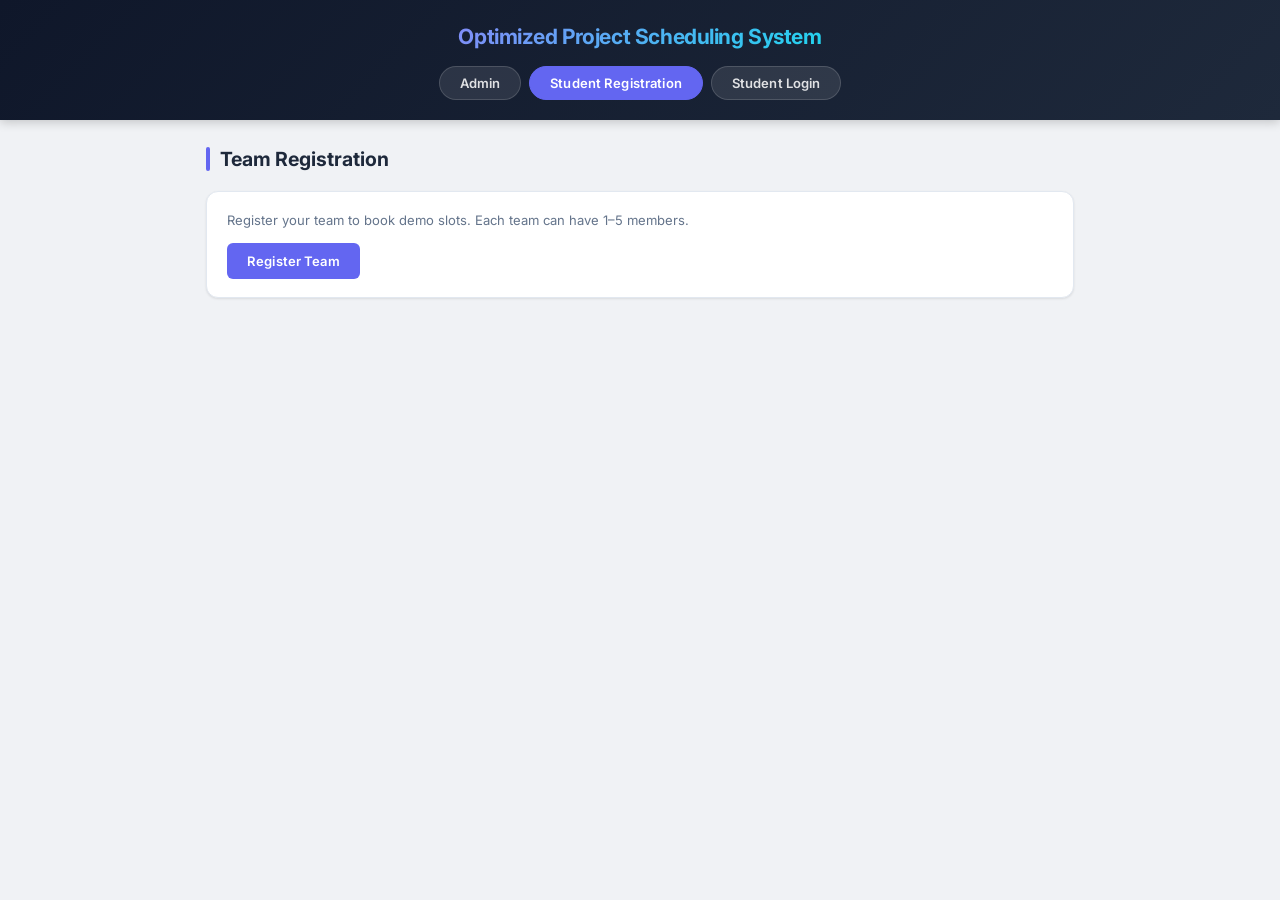
<file: scheduling-backend/src/main/resources/static/index.html>
<!DOCTYPE html>
<html lang="en">
<head>
  <meta charset="UTF-8">
  <meta name="viewport" content="width=device-width, initial-scale=1.0">
  <meta name="description" content="Optimized Project Scheduling System — Book and manage demo slots for project presentations.">
  <title>Optimized Project Scheduling System</title>
  <link rel="icon" href="data:image/svg+xml,<svg xmlns='http://www.w3.org/2000/svg' viewBox='0 0 100 100'><text y='.9em' font-size='85'>📅</text></svg>">
  <link rel="preconnect" href="https://fonts.googleapis.com">
  <link rel="preconnect" href="https://fonts.gstatic.com" crossorigin>
  <link href="https://fonts.googleapis.com/css2?family=Inter:wght@400;500;600;700&display=swap" rel="stylesheet">
  <link rel="stylesheet" href="index.css">
</head>
<body>

  <!-- Loading Overlay -->
  <div id="loadingOverlay" class="loading-overlay">
    <div class="spinner"></div>
    <div class="loading-text">Processing...</div>
  </div>

  <!-- Toast Notification -->
  <div id="toast" class="toast"></div>

  <!-- Admin Login Modal -->
  <div id="adminLoginModal" class="modal-overlay">
    <div class="modal">
      <h3>🔐 Admin Login</h3>
      <form onsubmit="handleAdminLogin(event)">
        <label>Username:</label>
        <input type="text" id="adminUsername" required autocomplete="username" placeholder="Enter username">
        <div id="adminUsernameErr" class="error-text"></div>
        <label>Password:</label>
        <input type="password" id="adminPassword" required autocomplete="current-password" placeholder="Enter password">
        <div id="adminPasswordErr" class="error-text"></div>
        <div class="modal-actions">
          <button type="button" class="btn-secondary" onclick="closeAdminLogin()">Cancel</button>
          <button type="submit" class="btn-primary" style="margin-top:0">Login</button>
        </div>
      </form>
    </div>
  </div>

  <!-- Student Email Login Modal -->
  <div id="studentLoginModal" class="modal-overlay">
    <div class="modal">
      <h3>📧 Student Login</h3>
      <p style="color:var(--text-secondary); font-size:0.87rem; margin-bottom:14px;">Enter your registered Gmail address to continue.</p>
      <form onsubmit="handleStudentLogin(event)">
        <label>Email:</label>
        <input type="email" id="studentLoginEmail" required placeholder="yourname@gmail.com">
        <div id="studentLoginEmailErr" class="error-text"></div>
        <div class="modal-actions">
          <button type="button" class="btn-secondary" onclick="closeStudentLogin()">Cancel</button>
          <button type="submit" class="btn-primary" style="margin-top:0">Login</button>
        </div>
      </form>
    </div>
  </div>

  <!-- Not Registered Modal -->
  <div id="notRegisteredModal" class="modal-overlay">
    <div class="modal" style="text-align:center;">
      <div style="font-size:2.5rem; margin-bottom:12px;">⚠️</div>
      <h3>Not Registered</h3>
      <p style="color:var(--text-secondary); font-size:0.87rem; margin-bottom:18px;">You need to register your team first before accessing the student module.</p>
      <div class="modal-actions" style="justify-content:center;">
        <button class="btn-secondary" onclick="closeNotRegistered()">Close</button>
        <button class="btn-primary" style="margin-top:0" onclick="goToRegistration()">Register Now</button>
      </div>
    </div>
  </div>

  <header>
    <h1><span>Optimized Project Scheduling System</span></h1>
    <nav id="mainNav">
      <button id="nav-admin" onclick="openAdminLogin()">Admin</button>
      <button id="nav-registration" onclick="showModule('registration')">Student Registration</button>
      <button id="nav-student" onclick="openStudentLogin()">Student Login</button>
    </nav>
  </header>

  <!-- Admin Module -->
  <section id="admin" class="module">
    <h2>Admin Dashboard</h2>
    <ul>
      <li onclick="showSubmenu('schedule')">📅 Manage Schedule</li>
      <li onclick="showSubmenu('teams')">👥 Manage Teams &amp; Bookings</li>
      <li onclick="showSubmenu('reports')">📊 Reports &amp; Export</li>
      <li onclick="adminLogout()">🚪 Logout</li>
    </ul>

    <!-- Submenus -->
    <div id="schedule" class="submenu">
      <div class="action-card">
        <h4>Add Demo Date</h4>
        <div id="dateSuccessMsg" class="msg-success" style="display:none;"></div>
        <form onsubmit="addDemoDate(event)">
          <label>Date:</label>
          <input type="date" id="newDemoDate" required>
          <div id="newDemoDateErr" class="error-text"></div>
          <button type="submit">Add Date</button>
        </form>
      </div>

      <div class="action-card">
        <h4>Demo Dates <button type="button" class="btn-refresh" onclick="loadDemoDates()">↻</button></h4>
        <div id="datesContainer"></div>
      </div>

      <div class="action-card">
        <h4>Create Slot</h4>
        <div id="slotSuccessMsg" class="msg-success" style="display:none;"></div>
        <form onsubmit="createSlot(event)">
          <div id="slotDateSelectErr" class="error-text"></div>
          <label>Select Date:</label>
          <select id="slotDateSelect" required></select>
          <label>Start Time:</label>
          <input type="time" id="slotStart" required>
          <div id="slotStartErr" class="error-text"></div>
          <label>End Time:</label>
          <input type="time" id="slotEnd" required>
          <div id="slotEndErr" class="error-text"></div>
          <button type="submit">Create Slot</button>
        </form>
      </div>

      <div class="action-card">
        <h4>View Slots
          <select id="filterDateSelect" onchange="loadAdminSlots()">
            <option value="">All Dates</option>
          </select>
          <button type="button" class="btn-refresh" onclick="loadAdminSlots()">↻</button>
        </h4>
        <div id="adminSlotsContainer"></div>
      </div>
    </div>

    <div id="teams" class="submenu">
      <div class="action-card">
        <h4>All Teams <button type="button" class="btn-refresh" onclick="loadAllTeams()">↻</button></h4>
        <div id="allTeamsContainer"></div>
      </div>
      <div class="action-card">
        <h4>All Bookings <button type="button" class="btn-refresh" onclick="loadAllBookings()">↻</button></h4>
        <div id="allBookingsContainer"></div>
      </div>
      <div class="action-card">
        <h4>Waiting List <button type="button" class="btn-refresh" onclick="loadWaitingList()">↻</button></h4>
        <div id="waitlistContainer"></div>
      </div>
    </div>

    <div id="reports" class="submenu">
      <div class="action-card">
        <h4>Full Schedule <button type="button" class="btn-refresh" onclick="loadFullSchedule()">↻</button></h4>
        <div id="fullScheduleContainer"></div>
      </div>
      <div class="action-card">
        <h4>Booking Summary <button type="button" class="btn-refresh" onclick="loadBookingSummary()">↻</button></h4>
        <div id="bookingSummaryContainer"></div>
      </div>
      <div class="action-card">
        <h4>Export</h4>
        <button type="button" onclick="exportCsv('schedule')" class="btn-export">Export Schedule (CSV)</button>
        <button type="button" onclick="exportCsv('teams')" class="btn-export">Export Teams (CSV)</button>
      </div>
    </div>
  </section>

  <!-- Registration Module -->
  <section id="registration" class="module">
    <h2>Team Registration</h2>
    <div class="action-card">
      <p style="color:var(--text-secondary); font-size:0.87rem; margin-bottom:12px;">Register your team to book demo slots. Each team can have 1–5 members.</p>
      <button type="button" class="btn-primary" onclick="openRegistrationForm()" style="margin-top:0;">Register Team</button>
    </div>

    <div id="registrationForm" class="form-container" style="display:none;">
      <h3>Register Your Team</h3>
      <div id="regMessage"></div>
      <form onsubmit="submitRegistration(event)">
        <label>Project Name:</label>
        <input type="text" id="projectName" required placeholder="Enter project name">
        <div id="projectNameErr" class="error-text"></div>

        <label>Team Leader Name:</label>
        <input type="text" id="leaderName" required placeholder="Enter leader's full name">
        <div id="leaderNameErr" class="error-text"></div>

        <label>Email (Gmail only):</label>
        <input type="email" id="email" required placeholder="yourname@gmail.com">
        <div id="emailErr" class="error-text"></div>

        <label>Team Members (1–5):</label>
        <div id="memberFieldsContainer">
          <div class="member-row">
            <input type="text" name="memberName" required placeholder="Member 1 name">
          </div>
        </div>
        <div class="member-count-info" id="memberCountInfo">1 / 5 members</div>
        <button type="button" class="btn-add-member" onclick="addMemberField()" id="btnAddMember">+ Add Member</button>
        <div id="membersErr" class="error-text"></div>

        <label>Project Description (optional):</label>
        <textarea id="description" placeholder="Brief description of your project"></textarea>
        <div id="descriptionErr" class="error-text"></div>

        <button type="submit" id="btn-reg-submit">Submit Registration</button>
      </form>
    </div>
  </section>

  <!-- Student Module -->
  <section id="student" class="module">
    <h2>Student Dashboard</h2>

    <div class="action-card" style="background: var(--primary-bg); border-color: rgba(99,102,241,0.2);">
      <p style="font-size:0.85rem; color:var(--gray-600);"><strong>Logged in as:</strong> <span id="studentEmailDisplay" style="color:var(--primary); font-weight:600;"></span></p>
    </div>

    <ul>
      <li onclick="showSubmenu('slotBooking')">🎯 Slot Booking</li>
      <li onclick="showSubmenu('teamBooking')">👥 My Team &amp; Booking</li>
      <li onclick="showSubmenu('scheduleView')">📅 View Schedule</li>
      <li onclick="studentLogout()">🚪 Logout</li>
    </ul>

    <!-- Submenus -->
    <div id="slotBooking" class="submenu">
      <div class="action-card">
        <h4>Available Slots <button type="button" class="btn-refresh" onclick="loadAvailableSlots()">↻</button></h4>
        <div id="availableSlotsContainer"></div>
      </div>
    </div>

    <div id="teamBooking" class="submenu">
      <div class="action-card">
        <h4>My Team Details <button type="button" class="btn-refresh" onclick="loadMyTeam()">↻</button></h4>
        <div id="myTeamContainer"></div>
      </div>
      <div class="action-card">
        <h4>My Bookings <button type="button" class="btn-refresh" onclick="loadMyBookings()">↻</button></h4>
        <div id="myBookingsContainer"></div>
      </div>
    </div>

    <div id="scheduleView" class="submenu">
      <div class="action-card">
        <h4>Public Schedule <button type="button" class="btn-refresh" onclick="loadPublicSchedule()">↻</button></h4>
        <div id="publicScheduleContainer"></div>
      </div>
    </div>
  </section>

  <script src="index.js"></script>
</body>
</html>
</file>
<file: scheduling-backend/src/main/resources/static/index.css>
/* ═══════════════════════════════════════════════════════════════
   Optimized Project Scheduling System — Production CSS
   Modern, Responsive, Premium Design System
   ═══════════════════════════════════════════════════════════════ */

/* ── CSS Custom Properties (Design Tokens) ─────────────────── */
:root {
  --primary: #6366f1;
  --primary-light: #818cf8;
  --primary-dark: #4f46e5;
  --primary-bg: rgba(99, 102, 241, 0.08);

  --accent: #06b6d4;
  --accent-light: #22d3ee;

  --success: #10b981;
  --success-bg: rgba(16, 185, 129, 0.1);

  --warning: #f59e0b;
  --warning-bg: rgba(245, 158, 11, 0.1);

  --danger: #ef4444;
  --danger-bg: rgba(239, 68, 68, 0.1);

  --info-bg: rgba(6, 182, 212, 0.08);

  --gray-50: #f8fafc;
  --gray-100: #f1f5f9;
  --gray-200: #e2e8f0;
  --gray-300: #cbd5e1;
  --gray-400: #94a3b8;
  --gray-500: #64748b;
  --gray-600: #475569;
  --gray-700: #334155;
  --gray-800: #1e293b;
  --gray-900: #0f172a;

  --bg: #f0f2f5;
  --surface: #ffffff;
  --surface-hover: #f8fafc;
  --text: #1e293b;
  --text-secondary: #64748b;

  --radius: 12px;
  --radius-sm: 8px;
  --radius-xs: 6px;
  --shadow: 0 1px 3px rgba(0,0,0,0.06), 0 1px 2px rgba(0,0,0,0.04);
  --shadow-md: 0 4px 6px rgba(0,0,0,0.05), 0 2px 4px rgba(0,0,0,0.04);
  --shadow-lg: 0 10px 25px rgba(0,0,0,0.08), 0 4px 10px rgba(0,0,0,0.04);

  --font: 'Inter', -apple-system, BlinkMacSystemFont, 'Segoe UI', sans-serif;
  --transition: 0.2s cubic-bezier(0.4, 0, 0.2, 1);
}

/* ── Reset & Base ──────────────────────────────────────────── */
*, *::before, *::after { box-sizing: border-box; margin: 0; padding: 0; }

html {
  font-size: 15px;
  scroll-behavior: smooth;
  -webkit-font-smoothing: antialiased;
}

body {
  font-family: var(--font);
  background: var(--bg);
  color: var(--text);
  line-height: 1.6;
  min-height: 100vh;
}

/* ── Header ────────────────────────────────────────────────── */
header {
  background: linear-gradient(135deg, var(--gray-900) 0%, var(--gray-800) 100%);
  color: #fff;
  padding: 20px 24px;
  text-align: center;
  position: sticky;
  top: 0;
  z-index: 100;
  box-shadow: 0 2px 10px rgba(0,0,0,0.2);
}
header h1 {
  font-size: 1.4rem;
  font-weight: 700;
  letter-spacing: -0.02em;
  margin-bottom: 12px;
}
header h1 span {
  background: linear-gradient(135deg, var(--primary-light), var(--accent-light));
  -webkit-background-clip: text;
  -webkit-text-fill-color: transparent;
  background-clip: text;
}

/* ── Navigation ────────────────────────────────────────────── */
nav {
  display: flex;
  gap: 8px;
  justify-content: center;
  flex-wrap: wrap;
}
nav button {
  padding: 8px 20px;
  font-size: 0.87rem;
  font-weight: 600;
  font-family: var(--font);
  background: rgba(255,255,255,0.1);
  border: 1px solid rgba(255,255,255,0.15);
  border-radius: 50px;
  color: rgba(255,255,255,0.85);
  cursor: pointer;
  transition: var(--transition);
  letter-spacing: 0.01em;
}
nav button:hover:not(:disabled) {
  background: var(--primary);
  border-color: var(--primary);
  color: #fff;
  transform: translateY(-1px);
  box-shadow: 0 4px 12px rgba(99,102,241,0.35);
}
nav button.active {
  background: var(--primary);
  border-color: var(--primary);
  color: #fff;
}

/* ── Modules (Pages) ───────────────────────────────────────── */
.module {
  display: none;
  max-width: 900px;
  margin: 24px auto;
  padding: 0 16px;
  animation: fadeIn 0.3s ease;
}
@keyframes fadeIn {
  from { opacity: 0; transform: translateY(8px); }
  to   { opacity: 1; transform: translateY(0); }
}
.module h2 {
  font-size: 1.3rem;
  font-weight: 700;
  color: var(--gray-800);
  margin-bottom: 16px;
  display: flex;
  align-items: center;
  gap: 10px;
}
.module h2::before {
  content: '';
  display: inline-block;
  width: 4px;
  height: 24px;
  background: var(--primary);
  border-radius: 2px;
}



/* ── Menu Items (ul li) ────────────────────────────────────── */
ul { list-style: none; padding: 0; }
ul li {
  background: var(--surface);
  border: 1px solid var(--gray-200);
  margin: 6px 0;
  padding: 14px 18px;
  border-radius: var(--radius-sm);
  cursor: pointer;
  transition: var(--transition);
  font-weight: 500;
  font-size: 0.92rem;
  display: flex;
  align-items: center;
  gap: 10px;
}
ul li::before {
  content: '→';
  color: var(--primary);
  font-weight: 700;
}
ul li:hover {
  background: var(--primary-bg);
  border-color: var(--primary-light);
  transform: translateX(4px);
}

/* ── Submenu ───────────────────────────────────────────────── */
.submenu {
  display: none;
  margin-top: 16px;
  animation: fadeIn 0.25s ease;
}

/* ── Action Cards ──────────────────────────────────────────── */
.action-card {
  background: var(--surface);
  border: 1px solid var(--gray-200);
  border-radius: var(--radius);
  padding: 18px 20px;
  margin-bottom: 16px;
  box-shadow: var(--shadow);
  transition: var(--transition);
}
.action-card:hover {
  box-shadow: var(--shadow-md);
}
.action-card h4 {
  margin: 0 0 12px;
  font-size: 0.95rem;
  font-weight: 700;
  color: var(--gray-700);
  display: flex;
  align-items: center;
  gap: 8px;
  flex-wrap: wrap;
}

/* ── Forms ─────────────────────────────────────────────────── */
.form-container {
  display: none;
  margin-top: 20px;
  background: var(--surface);
  border: 1px solid var(--gray-200);
  border-radius: var(--radius);
  padding: 24px;
  box-shadow: var(--shadow);
  animation: fadeIn 0.25s ease;
}
.form-container h3 {
  font-size: 1.1rem;
  font-weight: 700;
  color: var(--gray-800);
  margin-bottom: 16px;
}

form {
  display: flex;
  flex-direction: column;
}
label {
  margin-top: 12px;
  font-weight: 600;
  font-size: 0.85rem;
  color: var(--gray-600);
  letter-spacing: 0.01em;
}
input, textarea, select {
  padding: 10px 14px;
  margin-top: 5px;
  border: 1.5px solid var(--gray-300);
  border-radius: var(--radius-xs);
  font-family: var(--font);
  font-size: 0.9rem;
  color: var(--text);
  background: var(--gray-50);
  transition: var(--transition);
  outline: none;
}
input:focus, textarea:focus, select:focus {
  border-color: var(--primary);
  box-shadow: 0 0 0 3px rgba(99, 102, 241, 0.12);
  background: #fff;
}
textarea { resize: vertical; min-height: 80px; }

/* ── Buttons ───────────────────────────────────────────────── */
button {
  font-family: var(--font);
  cursor: pointer;
  font-size: 0.87rem;
  transition: var(--transition);
}
button[type="submit"], .btn-primary {
  margin-top: 16px;
  padding: 10px 20px;
  background: var(--primary);
  color: #fff;
  border: none;
  border-radius: var(--radius-xs);
  font-weight: 600;
  letter-spacing: 0.01em;
}
button[type="submit"]:hover:not(:disabled), .btn-primary:hover:not(:disabled) {
  background: var(--primary-dark);
  transform: translateY(-1px);
  box-shadow: 0 4px 12px rgba(99, 102, 241, 0.3);
}
.btn-secondary {
  padding: 8px 16px;
  background: var(--gray-100);
  color: var(--gray-700);
  border: 1px solid var(--gray-300);
  border-radius: var(--radius-xs);
  font-weight: 500;
}
.btn-secondary:hover:not(:disabled) {
  background: var(--gray-200);
}
.btn-danger {
  padding: 7px 14px;
  background: var(--danger);
  color: #fff;
  border: none;
  border-radius: var(--radius-xs);
  font-weight: 600;
  font-size: 0.8rem;
}
.btn-danger:hover:not(:disabled) {
  background: #dc2626;
  box-shadow: 0 2px 8px rgba(239, 68, 68, 0.3);
}
.btn-refresh {
  padding: 4px 10px;
  background: var(--primary-bg);
  color: var(--primary);
  border: 1px solid rgba(99, 102, 241, 0.2);
  border-radius: var(--radius-xs);
  font-size: 0.85rem;
  font-weight: 600;
}
.btn-refresh:hover:not(:disabled) {
  background: rgba(99, 102, 241, 0.15);
}
.btn-export {
  margin: 4px 6px 4px 0;
  padding: 8px 16px;
  background: var(--success);
  color: #fff;
  border: none;
  border-radius: var(--radius-xs);
  font-weight: 600;
  font-size: 0.85rem;
}
.btn-export:hover:not(:disabled) {
  background: #059669;
  box-shadow: 0 2px 8px rgba(16, 185, 129, 0.3);
}
.btn-warning {
  padding: 7px 14px;
  background: var(--warning);
  color: #fff;
  border: none;
  border-radius: var(--radius-xs);
  font-weight: 600;
  font-size: 0.8rem;
}
.btn-warning:hover:not(:disabled) {
  background: #d97706;
}
.btn-add-member {
  margin-top: 8px;
  padding: 6px 14px;
  background: var(--info-bg);
  color: var(--accent);
  border: 1px dashed var(--accent);
  border-radius: var(--radius-xs);
  font-weight: 600;
  font-size: 0.82rem;
}
.btn-add-member:hover:not(:disabled) {
  background: rgba(6, 182, 212, 0.15);
}
.btn-remove-member {
  padding: 4px 10px;
  background: var(--danger-bg);
  color: var(--danger);
  border: 1px solid rgba(239, 68, 68, 0.2);
  border-radius: var(--radius-xs);
  font-size: 0.78rem;
  font-weight: 600;
  margin-left: 8px;
  flex-shrink: 0;
}

/* ── Tables ────────────────────────────────────────────────── */
.table-wrapper {
  overflow-x: auto;
  border-radius: var(--radius-sm);
  border: 1px solid var(--gray-200);
  margin-top: 8px;
}
table {
  width: 100%;
  border-collapse: collapse;
  font-size: 0.85rem;
  white-space: nowrap;
}
thead th {
  background: var(--gray-800);
  color: #fff;
  padding: 10px 14px;
  text-align: left;
  font-weight: 600;
  font-size: 0.8rem;
  letter-spacing: 0.03em;
  text-transform: uppercase;
}
tbody td {
  padding: 10px 14px;
  border-bottom: 1px solid var(--gray-100);
  color: var(--gray-700);
}
tbody tr:last-child td { border-bottom: none; }
tbody tr:hover td { background: var(--primary-bg); }
td button {
  padding: 5px 12px;
  font-size: 0.78rem;
}

/* ── Status Badges ──────────────────────────────────────────── */
.badge {
  display: inline-block;
  padding: 3px 10px;
  border-radius: 50px;
  font-size: 0.72rem;
  font-weight: 700;
  letter-spacing: 0.04em;
  text-transform: uppercase;
}
.badge-available  { background: var(--success-bg); color: var(--success); }
.badge-booked     { background: rgba(239, 68, 68, 0.1); color: var(--danger); }
.badge-cancelled  { background: var(--gray-100); color: var(--gray-400); }
.badge-confirmed  { background: var(--success-bg); color: var(--success); }
.badge-waitlisted { background: var(--warning-bg); color: #b45309; }

/* ── Toast Notification ────────────────────────────────────── */
.toast {
  position: fixed;
  bottom: 24px;
  right: 24px;
  padding: 14px 22px;
  border-radius: var(--radius-sm);
  color: #fff;
  font-size: 0.87rem;
  font-weight: 500;
  opacity: 0;
  pointer-events: none;
  transition: opacity 0.3s, transform 0.3s;
  z-index: 10001;
  max-width: 400px;
  transform: translateY(10px);
  box-shadow: var(--shadow-lg);
}
.toast.show {
  opacity: 1;
  transform: translateY(0);
}
.toast.success { background: var(--success); }
.toast.error   { background: var(--danger); }

/* ── Message Boxes ─────────────────────────────────────────── */
.msg-success {
  background: var(--success-bg);
  color: #065f46;
  padding: 12px 16px;
  border-radius: var(--radius-xs);
  margin-bottom: 12px;
  font-size: 0.87rem;
  border-left: 4px solid var(--success);
}
.msg-error {
  background: var(--danger-bg);
  color: #991b1b;
  padding: 12px 16px;
  border-radius: var(--radius-xs);
  margin-bottom: 12px;
  font-size: 0.87rem;
  border-left: 4px solid var(--danger);
}
.empty-msg {
  color: var(--gray-400);
  font-style: italic;
  padding: 10px 0;
  font-size: 0.87rem;
}

/* ── Error Texts ───────────────────────────────────────────── */
.error-text {
  color: var(--danger);
  font-size: 0.78rem;
  margin-top: 3px;
  min-height: 16px;
  font-weight: 500;
}
input.input-error, select.input-error, textarea.input-error {
  border-color: var(--danger);
  box-shadow: 0 0 0 3px rgba(239, 68, 68, 0.1);
}

/* ── Loading Overlay ───────────────────────────────────────── */
.loading-overlay {
  position: fixed;
  top: 0; left: 0; width: 100vw; height: 100vh;
  background: rgba(15, 23, 42, 0.6);
  backdrop-filter: blur(4px);
  display: flex;
  flex-direction: column;
  justify-content: center;
  align-items: center;
  z-index: 10002;
  opacity: 0;
  pointer-events: none;
  transition: opacity 0.2s;
}
.loading-overlay.active {
  opacity: 1;
  pointer-events: auto;
}
.spinner {
  border: 3px solid rgba(255, 255, 255, 0.2);
  width: 44px; height: 44px;
  border-radius: 50%;
  border-top-color: var(--primary-light);
  animation: spin 0.8s linear infinite;
}
.loading-overlay .loading-text {
  margin-top: 14px;
  color: rgba(255,255,255,0.8);
  font-size: 0.9rem;
  font-weight: 500;
}
@keyframes spin {
  0% { transform: rotate(0deg); }
  100% { transform: rotate(360deg); }
}

/* ── Modal ─────────────────────────────────────────────────── */
.modal-overlay {
  position: fixed;
  top: 0; left: 0; width: 100vw; height: 100vh;
  background: rgba(15, 23, 42, 0.65);
  backdrop-filter: blur(4px);
  display: flex;
  justify-content: center;
  align-items: center;
  z-index: 10000;
  opacity: 0;
  pointer-events: none;
  transition: opacity 0.25s;
}
.modal-overlay.active {
  opacity: 1;
  pointer-events: auto;
}
.modal {
  background: var(--surface);
  border-radius: var(--radius);
  padding: 28px 32px;
  max-width: 420px;
  width: 90%;
  box-shadow: var(--shadow-lg);
  animation: modalIn 0.25s ease;
}
@keyframes modalIn {
  from { transform: scale(0.95) translateY(10px); opacity: 0; }
  to   { transform: scale(1) translateY(0); opacity: 1; }
}
.modal h3 {
  font-size: 1.1rem;
  font-weight: 700;
  color: var(--gray-800);
  margin-bottom: 16px;
}
.modal .modal-actions {
  display: flex;
  gap: 8px;
  margin-top: 18px;
  justify-content: flex-end;
}

/* ── Member Input Row ──────────────────────────────────────── */
.member-row {
  display: flex;
  align-items: center;
  gap: 6px;
  margin-top: 6px;
}
.member-row input {
  flex: 1;
}
.member-count-info {
  font-size: 0.78rem;
  color: var(--text-secondary);
  margin-top: 4px;
}

/* ── Reschedule Banner ─────────────────────────────────────── */
.reschedule-banner {
  background: var(--warning-bg);
  border: 1px solid rgba(245, 158, 11, 0.3);
  border-radius: var(--radius-sm);
  padding: 12px 16px;
  margin-bottom: 12px;
  font-size: 0.87rem;
  display: flex;
  align-items: center;
  justify-content: space-between;
  gap: 10px;
  flex-wrap: wrap;
}

/* ── Disabled State ────────────────────────────────────────── */
button:disabled, select:disabled, input:disabled, textarea:disabled {
  opacity: 0.5;
  cursor: not-allowed;
}

/* ═══════════════════════════════════════════════════════════════
   RESPONSIVE DESIGN
   ═══════════════════════════════════════════════════════════════ */

/* ── Tablet (max 768px) ────────────────────────────────────── */
@media (max-width: 768px) {
  html { font-size: 14px; }
  header { padding: 16px; }
  header h1 { font-size: 1.2rem; margin-bottom: 10px; }
  nav { gap: 6px; }
  nav button { padding: 7px 14px; font-size: 0.82rem; }
  .module { margin: 16px auto; padding: 0 12px; }
  .action-card { padding: 14px 16px; }
  table { font-size: 0.8rem; }
  thead th, tbody td { padding: 8px 10px; }
  .modal { padding: 24px; max-width: 95%; }
}

/* ── Mobile (max 480px) ────────────────────────────────────── */
@media (max-width: 480px) {
  html { font-size: 13px; }
  header { padding: 12px; }
  header h1 { font-size: 1.1rem; }
  nav { flex-direction: column; align-items: stretch; }
  nav button { width: 100%; }
  .module h2 { font-size: 1.15rem; }
  .action-card h4 { font-size: 0.88rem; }
  ul li { padding: 12px 14px; }
  .form-container { padding: 18px; }
  .modal { padding: 20px; }
  .toast { left: 16px; right: 16px; max-width: unset; }
  td button { padding: 4px 8px; font-size: 0.72rem; }
}

/* ── Print ─────────────────────────────────────────────────── */
@media print {
  header, nav, .btn-refresh, .btn-danger, .btn-export, .loading-overlay, .toast, .modal-overlay { display: none !important; }
  .module { display: block !important; max-width: 100%; margin: 0; box-shadow: none; }
  table { font-size: 10px; }
}
</file>
